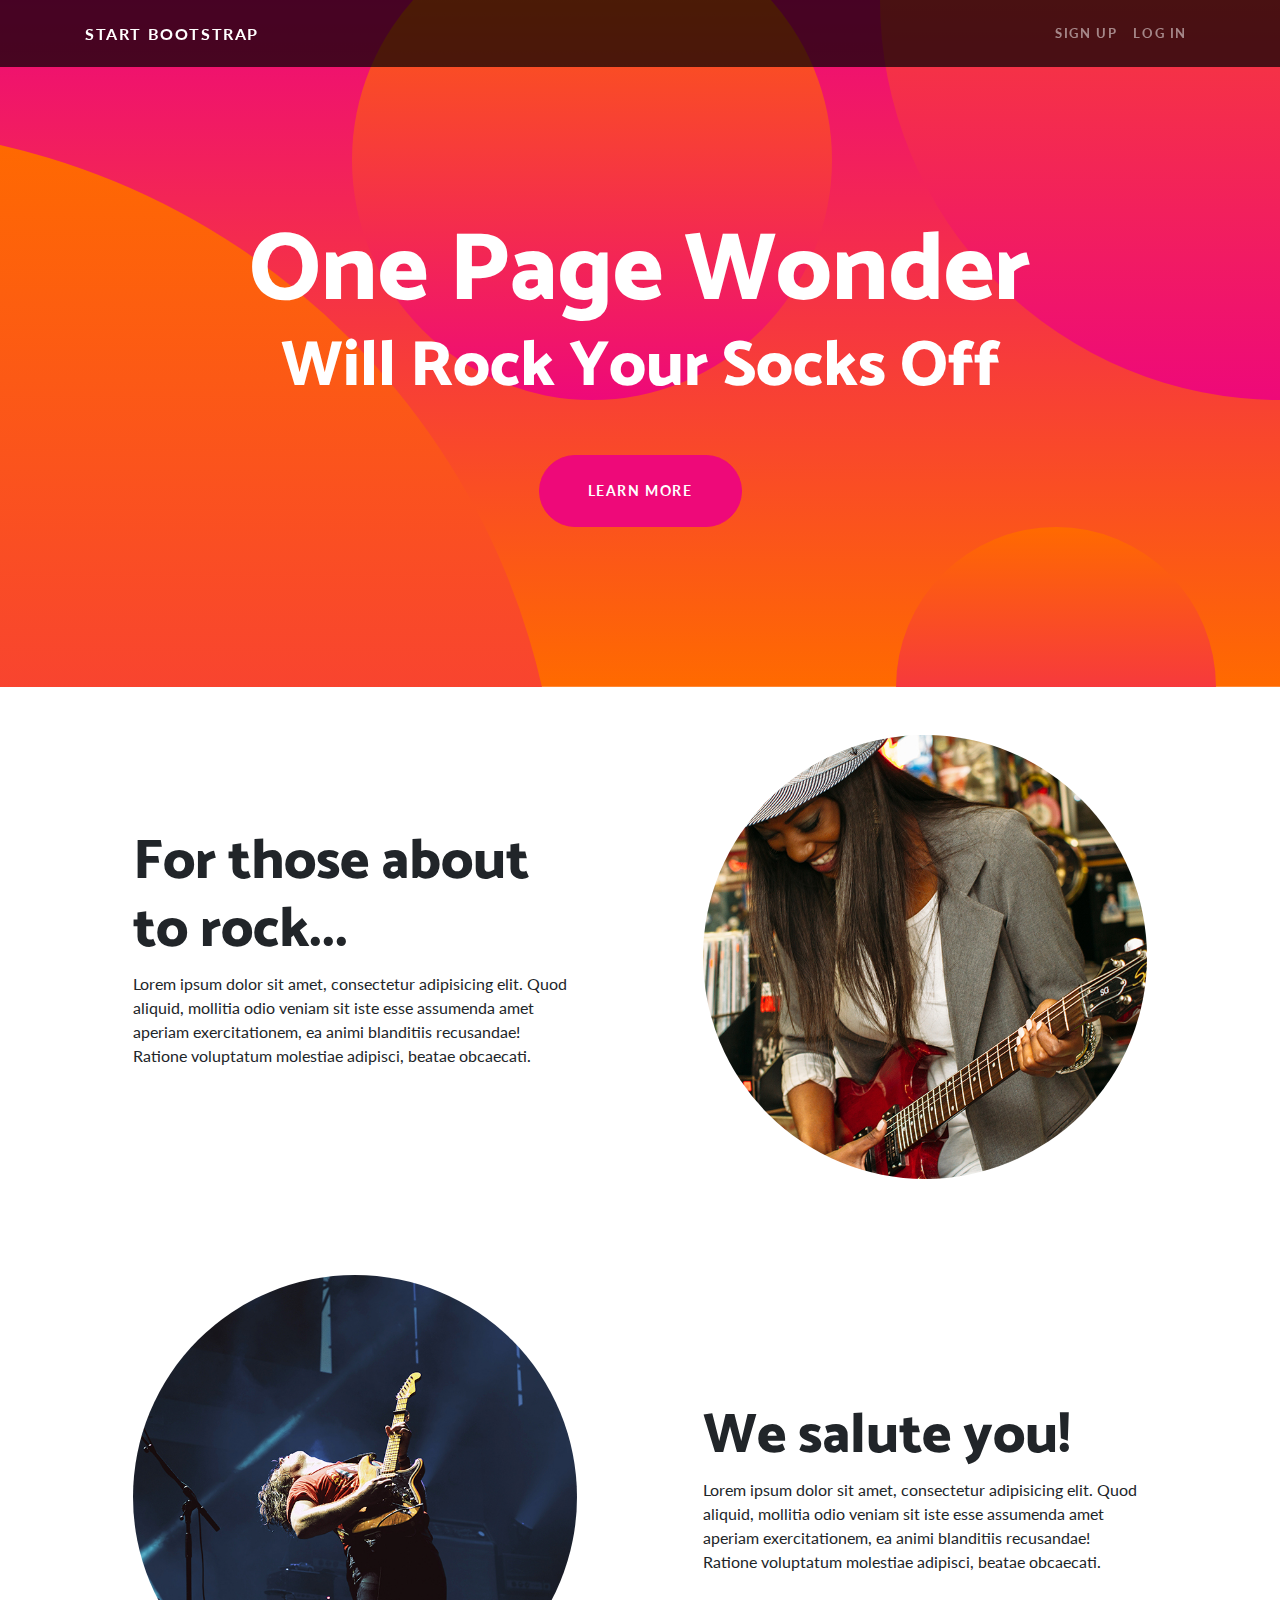
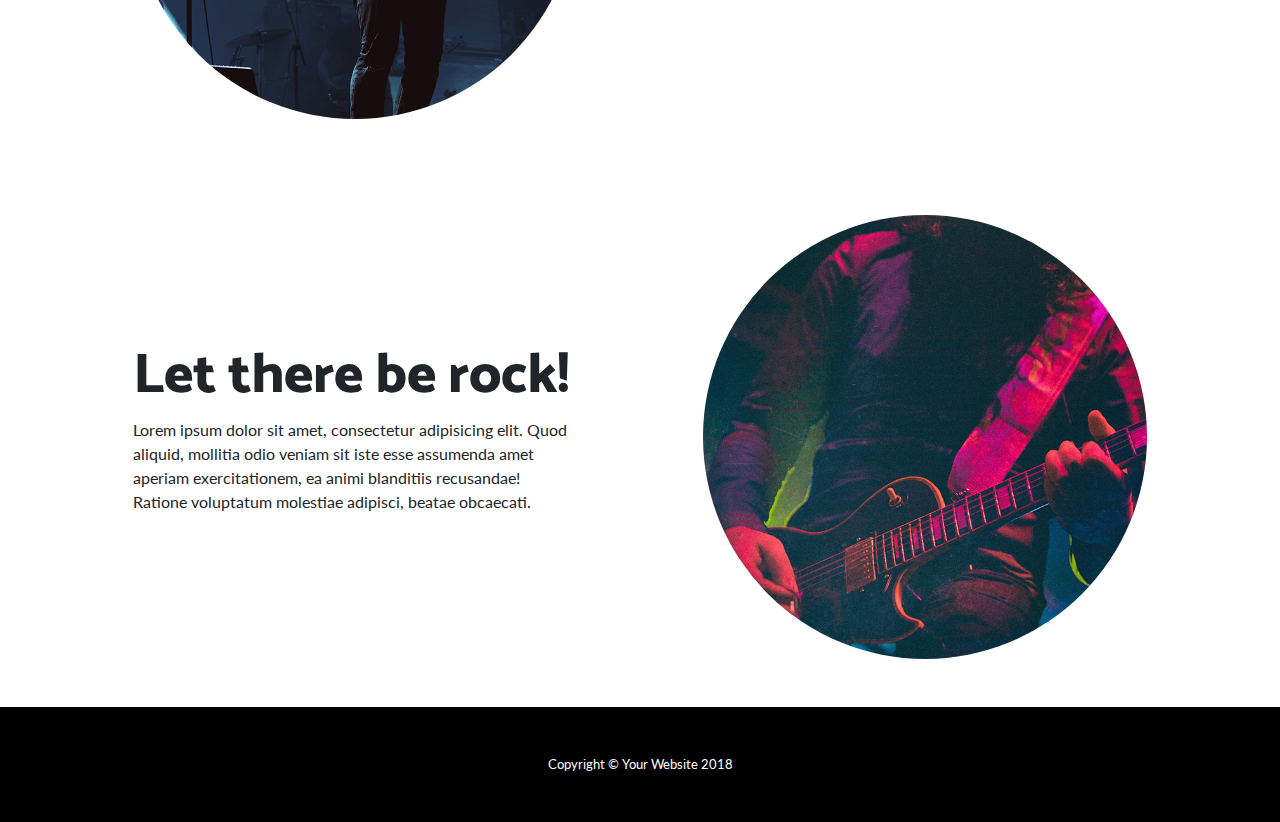
<file: problem set 1/index.html>
<!DOCTYPE html>
<html lang="en">

  <head>

    <meta charset="utf-8">
    <meta name="viewport" content="width=device-width, initial-scale=1, shrink-to-fit=no">
    <meta name="description" content="">
    <meta name="author" content="">

    <title>One Page Wonder - Start Bootstrap Template</title>

    <!-- Bootstrap core CSS -->
    <link href="vendor/bootstrap/css/bootstrap.min.css" rel="stylesheet">

    <!-- Custom fonts for this template -->
    <link href="https://fonts.googleapis.com/css?family=Catamaran:100,200,300,400,500,600,700,800,900" rel="stylesheet">
    <link href="https://fonts.googleapis.com/css?family=Lato:100,100i,300,300i,400,400i,700,700i,900,900i" rel="stylesheet">

    <!-- Custom styles for this template -->
    <link href="css/one-page-wonder.min.css" rel="stylesheet">

  </head>

  <body>

    <!-- Navigation -->
    <nav class="navbar navbar-expand-lg navbar-dark navbar-custom fixed-top">
      <div class="container">
        <a class="navbar-brand" href="#">Start Bootstrap</a>
        <button class="navbar-toggler" type="button" data-toggle="collapse" data-target="#navbarResponsive" aria-controls="navbarResponsive" aria-expanded="false" aria-label="Toggle navigation">
          <span class="navbar-toggler-icon"></span>
        </button>
        <div class="collapse navbar-collapse" id="navbarResponsive">
          <ul class="navbar-nav ml-auto">
            <li class="nav-item">
              <a class="nav-link" href="#">Sign Up</a>
            </li>
            <li class="nav-item">
              <a class="nav-link" href="#">Log In</a>
            </li>
          </ul>
        </div>
      </div>
    </nav>

    <header class="masthead text-center text-white">
      <div class="masthead-content">
        <div class="container">
          <h1 class="masthead-heading mb-0">One Page Wonder</h1>
          <h2 class="masthead-subheading mb-0">Will Rock Your Socks Off</h2>
          <a href="#" class="btn btn-primary btn-xl rounded-pill mt-5">Learn More</a>
        </div>
      </div>
      <div class="bg-circle-1 bg-circle"></div>
      <div class="bg-circle-2 bg-circle"></div>
      <div class="bg-circle-3 bg-circle"></div>
      <div class="bg-circle-4 bg-circle"></div>
    </header>

    <section>
      <div class="container">
        <div class="row align-items-center">
          <div class="col-lg-6 order-lg-2">
            <div class="p-5">
              <img class="img-fluid rounded-circle" src="img/01.jpg" alt="">
            </div>
          </div>
          <div class="col-lg-6 order-lg-1">
            <div class="p-5">
              <h2 class="display-4">For those about to rock...</h2>
              <p>Lorem ipsum dolor sit amet, consectetur adipisicing elit. Quod aliquid, mollitia odio veniam sit iste esse assumenda amet aperiam exercitationem, ea animi blanditiis recusandae! Ratione voluptatum molestiae adipisci, beatae obcaecati.</p>
            </div>
          </div>
        </div>
      </div>
    </section>

    <section>
      <div class="container">
        <div class="row align-items-center">
          <div class="col-lg-6">
            <div class="p-5">
              <img class="img-fluid rounded-circle" src="img/02.jpg" alt="">
            </div>
          </div>
          <div class="col-lg-6">
            <div class="p-5">
              <h2 class="display-4">We salute you!</h2>
              <p>Lorem ipsum dolor sit amet, consectetur adipisicing elit. Quod aliquid, mollitia odio veniam sit iste esse assumenda amet aperiam exercitationem, ea animi blanditiis recusandae! Ratione voluptatum molestiae adipisci, beatae obcaecati.</p>
            </div>
          </div>
        </div>
      </div>
    </section>

    <section>
      <div class="container">
        <div class="row align-items-center">
          <div class="col-lg-6 order-lg-2">
            <div class="p-5">
              <img class="img-fluid rounded-circle" src="img/03.jpg" alt="">
            </div>
          </div>
          <div class="col-lg-6 order-lg-1">
            <div class="p-5">
              <h2 class="display-4">Let there be rock!</h2>
              <p>Lorem ipsum dolor sit amet, consectetur adipisicing elit. Quod aliquid, mollitia odio veniam sit iste esse assumenda amet aperiam exercitationem, ea animi blanditiis recusandae! Ratione voluptatum molestiae adipisci, beatae obcaecati.</p>
            </div>
          </div>
        </div>
      </div>
    </section>

    <!-- Footer -->
    <footer class="py-5 bg-black">
      <div class="container">
        <p class="m-0 text-center text-white small">Copyright &copy; Your Website 2018</p>
      </div>
      <!-- /.container -->
    </footer>

    <!-- Bootstrap core JavaScript -->
    <script src="vendor/jquery/jquery.min.js"></script>
    <script src="vendor/bootstrap/js/bootstrap.bundle.min.js"></script>

  </body>

</html>
</file>
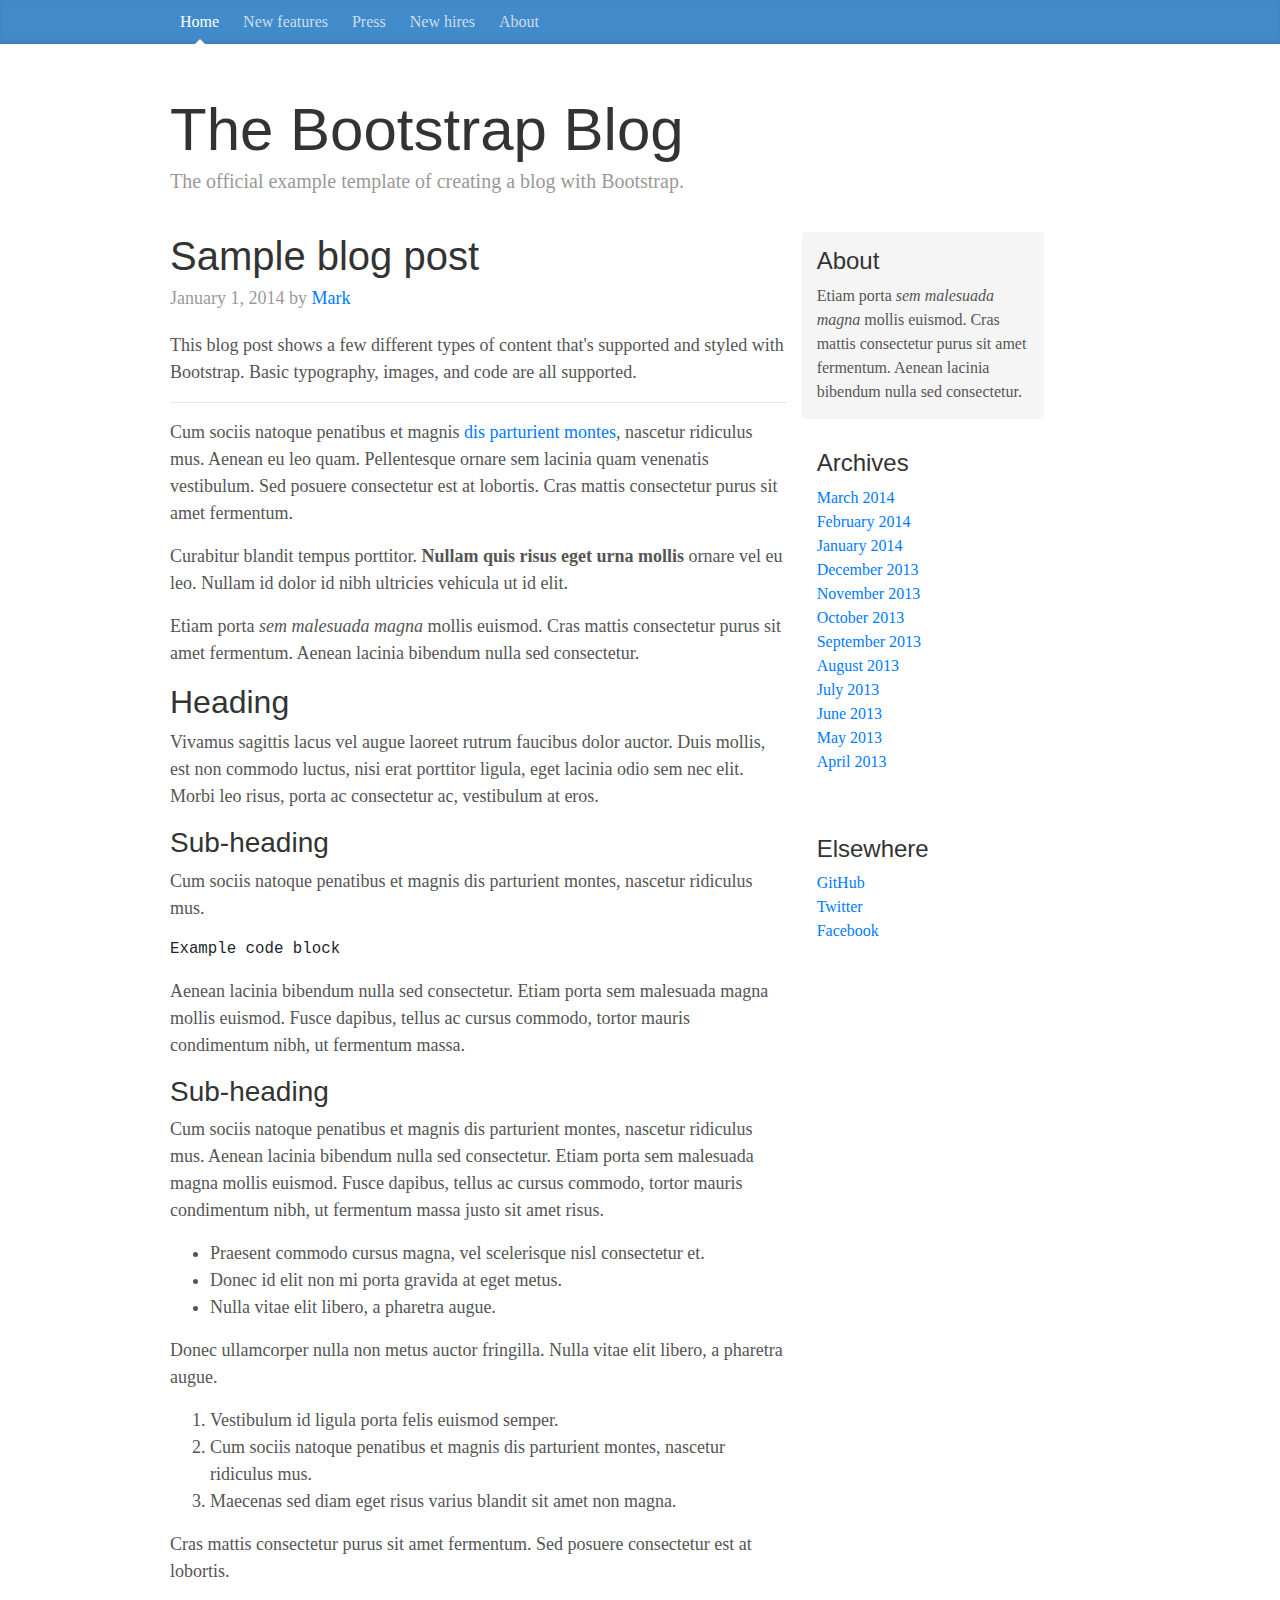
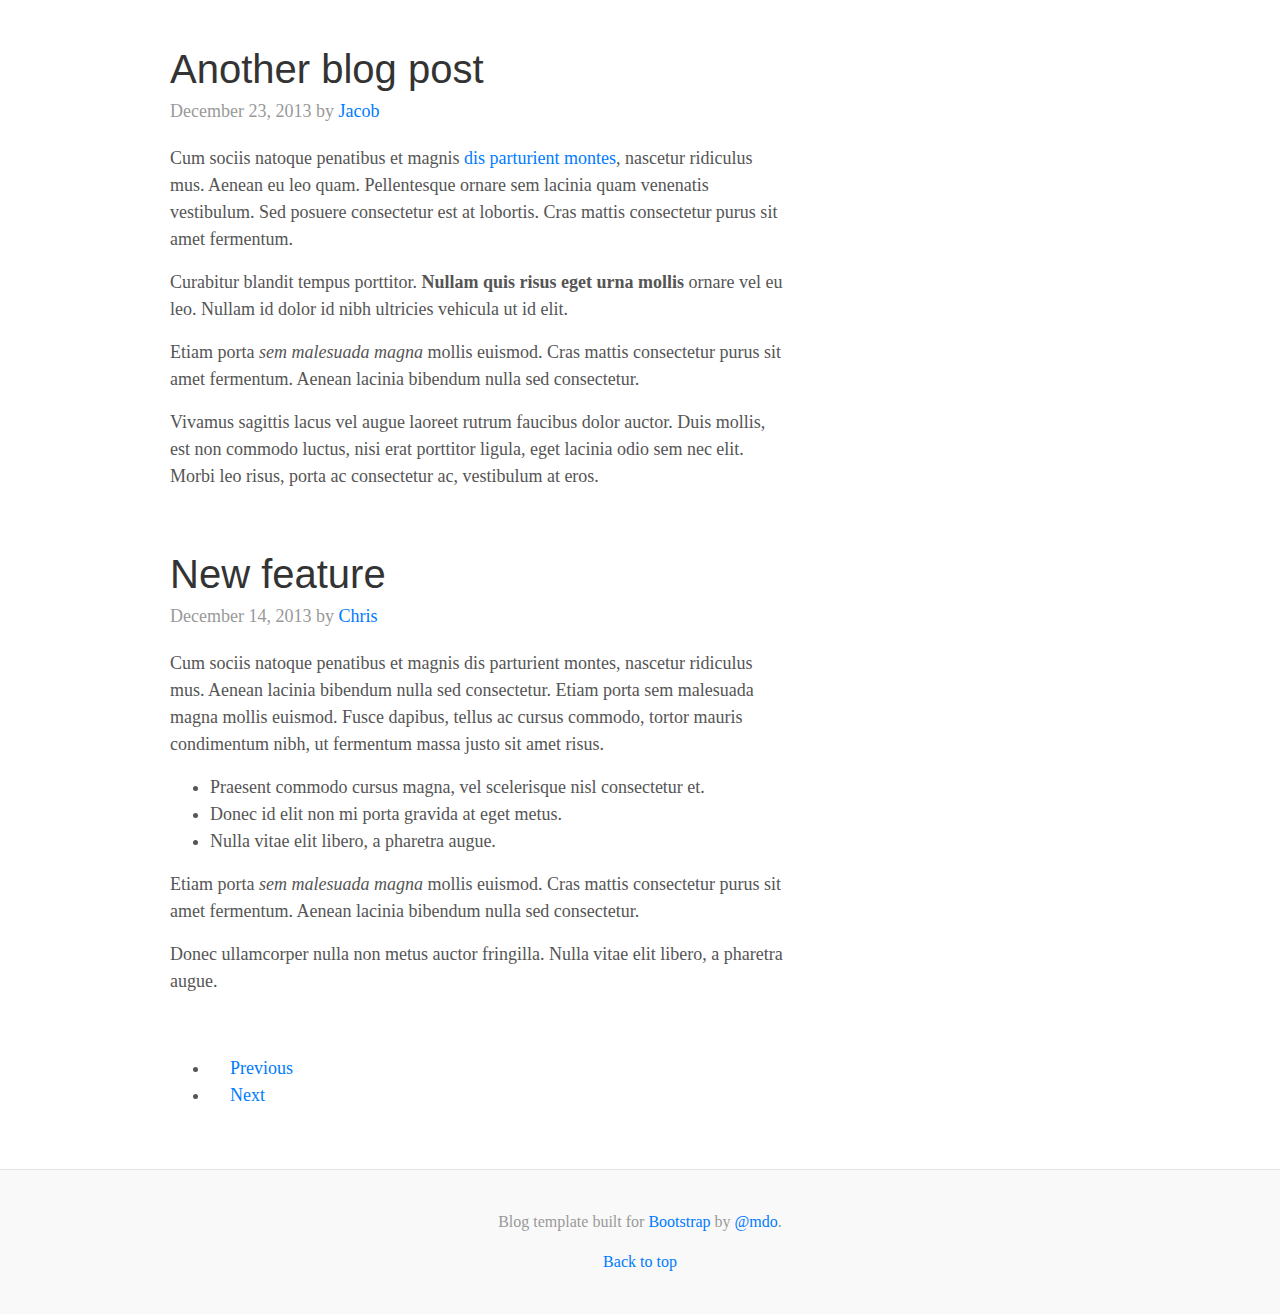
<file: problem set 1/Bootstrap Template/index.html>
<!doctype html>
<html lang="en">
  <head>
    <meta charset="utf-8">
    <meta http-equiv="X-UA-Compatible" content="IE=edge">
    <meta name="viewport" content="width=device-width, initial-scale=1">
    <!-- The above 3 meta tags *must* come first in the head; any other head content must come *after* these tags -->
    <meta name="description" content="">
    <meta name="author" content="">
    <link rel="icon" href="../../favicon.ico">

    <title>Blog Template for Bootstrap</title>

    <!-- Bootstrap core CSS -->
    <link href="css/bootstrap.css" rel="stylesheet">

    <!-- Custom styles for this template -->
    <link href="css/style.css" rel="stylesheet">

  </head>

  <body>

    <div class="blog-masthead">
      <div class="container">
        <nav class="blog-nav">
          <a class="blog-nav-item active" href="#">Home</a>
          <a class="blog-nav-item" href="#">New features</a>
          <a class="blog-nav-item" href="#">Press</a>
          <a class="blog-nav-item" href="#">New hires</a>
          <a class="blog-nav-item" href="#">About</a>
        </nav>
      </div>
    </div>

    <div class="container">

      <div class="blog-header">
        <h1 class="blog-title">The Bootstrap Blog</h1>
        <p class="lead blog-description">The official example template of creating a blog with Bootstrap.</p>
      </div>

      <div class="row">

        <div class="col-sm-8 blog-main">

          <div class="blog-post">
            <h2 class="blog-post-title">Sample blog post</h2>
            <p class="blog-post-meta">January 1, 2014 by <a href="#">Mark</a></p>

            <p>This blog post shows a few different types of content that's supported and styled with Bootstrap. Basic typography, images, and code are all supported.</p>
            <hr>
            <p>Cum sociis natoque penatibus et magnis <a href="#">dis parturient montes</a>, nascetur ridiculus mus. Aenean eu leo quam. Pellentesque ornare sem lacinia quam venenatis vestibulum. Sed posuere consectetur est at lobortis. Cras mattis consectetur purus sit amet fermentum.</p>
            <blockquote>
              <p>Curabitur blandit tempus porttitor. <strong>Nullam quis risus eget urna mollis</strong> ornare vel eu leo. Nullam id dolor id nibh ultricies vehicula ut id elit.</p>
            </blockquote>
            <p>Etiam porta <em>sem malesuada magna</em> mollis euismod. Cras mattis consectetur purus sit amet fermentum. Aenean lacinia bibendum nulla sed consectetur.</p>
            <h2>Heading</h2>
            <p>Vivamus sagittis lacus vel augue laoreet rutrum faucibus dolor auctor. Duis mollis, est non commodo luctus, nisi erat porttitor ligula, eget lacinia odio sem nec elit. Morbi leo risus, porta ac consectetur ac, vestibulum at eros.</p>
            <h3>Sub-heading</h3>
            <p>Cum sociis natoque penatibus et magnis dis parturient montes, nascetur ridiculus mus.</p>
            <pre><code>Example code block</code></pre>
            <p>Aenean lacinia bibendum nulla sed consectetur. Etiam porta sem malesuada magna mollis euismod. Fusce dapibus, tellus ac cursus commodo, tortor mauris condimentum nibh, ut fermentum massa.</p>
            <h3>Sub-heading</h3>
            <p>Cum sociis natoque penatibus et magnis dis parturient montes, nascetur ridiculus mus. Aenean lacinia bibendum nulla sed consectetur. Etiam porta sem malesuada magna mollis euismod. Fusce dapibus, tellus ac cursus commodo, tortor mauris condimentum nibh, ut fermentum massa justo sit amet risus.</p>
            <ul>
              <li>Praesent commodo cursus magna, vel scelerisque nisl consectetur et.</li>
              <li>Donec id elit non mi porta gravida at eget metus.</li>
              <li>Nulla vitae elit libero, a pharetra augue.</li>
            </ul>
            <p>Donec ullamcorper nulla non metus auctor fringilla. Nulla vitae elit libero, a pharetra augue.</p>
            <ol>
              <li>Vestibulum id ligula porta felis euismod semper.</li>
              <li>Cum sociis natoque penatibus et magnis dis parturient montes, nascetur ridiculus mus.</li>
              <li>Maecenas sed diam eget risus varius blandit sit amet non magna.</li>
            </ol>
            <p>Cras mattis consectetur purus sit amet fermentum. Sed posuere consectetur est at lobortis.</p>
          </div><!-- /.blog-post -->

          <div class="blog-post">
            <h2 class="blog-post-title">Another blog post</h2>
            <p class="blog-post-meta">December 23, 2013 by <a href="#">Jacob</a></p>

            <p>Cum sociis natoque penatibus et magnis <a href="#">dis parturient montes</a>, nascetur ridiculus mus. Aenean eu leo quam. Pellentesque ornare sem lacinia quam venenatis vestibulum. Sed posuere consectetur est at lobortis. Cras mattis consectetur purus sit amet fermentum.</p>
            <blockquote>
              <p>Curabitur blandit tempus porttitor. <strong>Nullam quis risus eget urna mollis</strong> ornare vel eu leo. Nullam id dolor id nibh ultricies vehicula ut id elit.</p>
            </blockquote>
            <p>Etiam porta <em>sem malesuada magna</em> mollis euismod. Cras mattis consectetur purus sit amet fermentum. Aenean lacinia bibendum nulla sed consectetur.</p>
            <p>Vivamus sagittis lacus vel augue laoreet rutrum faucibus dolor auctor. Duis mollis, est non commodo luctus, nisi erat porttitor ligula, eget lacinia odio sem nec elit. Morbi leo risus, porta ac consectetur ac, vestibulum at eros.</p>
          </div><!-- /.blog-post -->

          <div class="blog-post">
            <h2 class="blog-post-title">New feature</h2>
            <p class="blog-post-meta">December 14, 2013 by <a href="#">Chris</a></p>

            <p>Cum sociis natoque penatibus et magnis dis parturient montes, nascetur ridiculus mus. Aenean lacinia bibendum nulla sed consectetur. Etiam porta sem malesuada magna mollis euismod. Fusce dapibus, tellus ac cursus commodo, tortor mauris condimentum nibh, ut fermentum massa justo sit amet risus.</p>
            <ul>
              <li>Praesent commodo cursus magna, vel scelerisque nisl consectetur et.</li>
              <li>Donec id elit non mi porta gravida at eget metus.</li>
              <li>Nulla vitae elit libero, a pharetra augue.</li>
            </ul>
            <p>Etiam porta <em>sem malesuada magna</em> mollis euismod. Cras mattis consectetur purus sit amet fermentum. Aenean lacinia bibendum nulla sed consectetur.</p>
            <p>Donec ullamcorper nulla non metus auctor fringilla. Nulla vitae elit libero, a pharetra augue.</p>
          </div><!-- /.blog-post -->

          <nav>
            <ul class="pager">
              <li><a href="#">Previous</a></li>
              <li><a href="#">Next</a></li>
            </ul>
          </nav>

        </div><!-- /.blog-main -->

        <div class="col-sm-3 col-sm-offset-1 blog-sidebar">
          <div class="sidebar-module sidebar-module-inset">
            <h4>About</h4>
            <p>Etiam porta <em>sem malesuada magna</em> mollis euismod. Cras mattis consectetur purus sit amet fermentum. Aenean lacinia bibendum nulla sed consectetur.</p>
          </div>
          <div class="sidebar-module">
            <h4>Archives</h4>
            <ol class="list-unstyled">
              <li><a href="#">March 2014</a></li>
              <li><a href="#">February 2014</a></li>
              <li><a href="#">January 2014</a></li>
              <li><a href="#">December 2013</a></li>
              <li><a href="#">November 2013</a></li>
              <li><a href="#">October 2013</a></li>
              <li><a href="#">September 2013</a></li>
              <li><a href="#">August 2013</a></li>
              <li><a href="#">July 2013</a></li>
              <li><a href="#">June 2013</a></li>
              <li><a href="#">May 2013</a></li>
              <li><a href="#">April 2013</a></li>
            </ol>
          </div>
          <div class="sidebar-module">
            <h4>Elsewhere</h4>
            <ol class="list-unstyled">
              <li><a href="#">GitHub</a></li>
              <li><a href="#">Twitter</a></li>
              <li><a href="#">Facebook</a></li>
            </ol>
          </div>
        </div><!-- /.blog-sidebar -->

      </div><!-- /.row -->

    </div><!-- /.container -->

    <footer class="blog-footer">
      <p>Blog template built for <a href="https://getbootstrap.com/">Bootstrap</a> by <a href="https://twitter.com/mdo">@mdo</a>.</p>
      <p>
        <a href="#">Back to top</a>
      </p>
    </footer>


    <script src="https://code.jquery.com/jquery-1.12.4.min.js" integrity="sha384-nvAa0+6Qg9clwYCGGPpDQLVpLNn0fRaROjHqs13t4Ggj3Ez50XnGQqc/r8MhnRDZ" crossorigin="anonymous"></script>
    <script src="js/bootstrap.js"></script>

  </body>
</html>
</file>
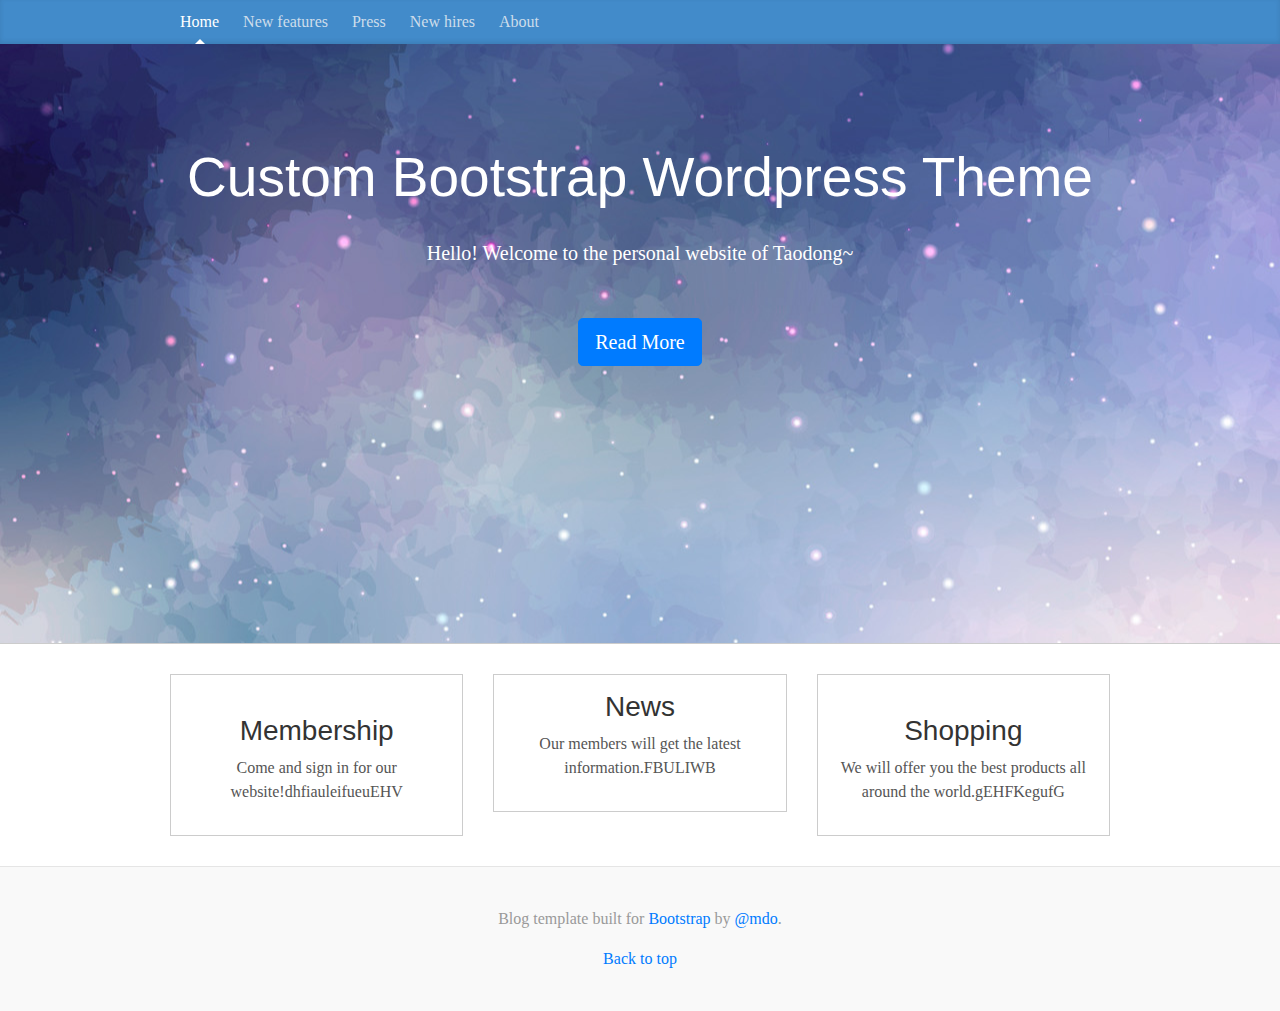
<file: problem set 1/Bootstrap Template/front.html>
<!doctype html>
<html lang="en">
  <head>
    <meta charset="utf-8">
    <meta http-equiv="X-UA-Compatible" content="IE=edge">
    <meta name="viewport" content="width=device-width, initial-scale=1">
    <!-- The above 3 meta tags *must* come first in the head; any other head content must come *after* these tags -->
    <meta name="description" content="">
    <meta name="author" content="">
    <link rel="icon" href="../../favicon.ico">

    <title>Blog Template for Bootstrap</title>

    <!-- Bootstrap core CSS -->
    <link href="css/bootstrap.css" rel="stylesheet">

    <!-- Custom styles for this template -->
    <link href="css/style.css" rel="stylesheet">

    <!-- Font Awesome -->
    <link href="https://maxcdn.bootstrapcdn.com/font-awesome/4.7.0/css/font-awesome.min.css" rel="stylesheet">
  </head>

  <body>

    <div class="blog-masthead">
      <div class="container">
        <nav class="blog-nav">
          <a class="blog-nav-item active" href="#">Home</a>
          <a class="blog-nav-item" href="#">New features</a>
          <a class="blog-nav-item" href="#">Press</a>
          <a class="blog-nav-item" href="#">New hires</a>
          <a class="blog-nav-item" href="#">About</a>
        </nav>
      </div>
    </div>

    <section class="showcase">
      <div class="container">
      <h1>Custom Bootstrap Wordpress Theme</h1>
      <p>Hello! Welcome to the personal website of Taodong~</p>
      <a class="btn btn-primary btn-lg">Read More</a>
      </div>
    </section>

    <section class="boxes">
      <div class="container">
        <div class="row">
          <div class="col-md-4">
            <div class="box">
              <i class="fas fa-users"></i>
              <h3>Membership</h3>
              <p>Come and sign in for our website!dhfiauleifueuEHV</p>
            </div>
          </div>

          <div class="col-md-4">
            <div class="box">
              <i class="fas fa-file-alt"></i>
              <h3>News</h3>
              <p>Our members will get the latest information.FBULIWB</p>
            </div>
          </div>

          <div class="col-md-4">
            <div class="box">
              <i class="fas fa-shopping-cart"></i>
              <h3>Shopping</h3>
              <p>We will offer you the best products all around the world.gEHFKegufG</p>
            </div>
          </div>
        </div>
      </div>
    </section>

    <footer class="blog-footer">
      <p>Blog template built for <a href="https://getbootstrap.com/">Bootstrap</a> by <a href="https://twitter.com/mdo">@mdo</a>.</p>
      <p>
        <a href="#">Back to top</a>
      </p>
    </footer>


    <script src="https://code.jquery.com/jquery-1.12.4.min.js" integrity="sha384-nvAa0+6Qg9clwYCGGPpDQLVpLNn0fRaROjHqs13t4Ggj3Ez50XnGQqc/r8MhnRDZ" crossorigin="anonymous"></script>
    <script src="js/bootstrap.js"></script>

  </body>
</html>
</file>
<file: problem set 1/Bootstrap Template/css/style.css>
/* stylelint-disable selector-list-comma-newline-after, property-no-vendor-prefix */

/*
 * Globals
 */

body {
  font-family: Georgia, "Times New Roman", Times, serif;
  color: #555;
}

h1, .h1,
h2, .h2,
h3, .h3,
h4, .h4,
h5, .h5,
h6, .h6 {
  margin-top: 0;
  font-family: "Helvetica Neue", Helvetica, Arial, sans-serif;
  font-weight: 400;
  color: #333;
}


/*
 * Override Bootstrap's default container.
 */

@media (min-width: 1200px) {
  .container {
    width: 970px;
  }
}


/*
 * Masthead for nav
 */

.blog-masthead {
  background-color: #428bca;
  -webkit-box-shadow: inset 0 -2px 5px rgba(0, 0, 0, .1);
  box-shadow: inset 0 -2px 5px rgba(0, 0, 0, .1);
}

/* Nav links */
.blog-nav-item {
  position: relative;
  display: inline-block;
  padding: 10px;
  font-weight: 500;
  color: #cdddeb;
}
.blog-nav-item:hover,
.blog-nav-item:focus {
  color: #fff;
  text-decoration: none;
}

/* Active state gets a caret at the bottom */
.blog-nav .active {
  color: #fff;
}
.blog-nav .active:after {
  position: absolute;
  bottom: 0;
  left: 50%;
  width: 0;
  height: 0;
  margin-left: -5px;
  vertical-align: middle;
  content: " ";
  border-right: 5px solid transparent;
  border-bottom: 5px solid;
  border-left: 5px solid transparent;
}


/*
 * Blog name and description
 */

.blog-header {
  padding-top: 20px;
  padding-bottom: 20px;
}
.blog-title {
  margin-top: 30px;
  margin-bottom: 0;
  font-size: 60px;
  font-weight: 400;
}
.blog-description {
  font-size: 20px;
  color: #999;
}


/*
 * Main column and sidebar layout
 */

.blog-main {
  font-size: 18px;
  line-height: 1.5;
}

/* Sidebar modules for boxing content */
.sidebar-module {
  padding: 15px;
  margin: 0 -15px 15px;
}
.sidebar-module-inset {
  padding: 15px;
  background-color: #f5f5f5;
  border-radius: 4px;
}
.sidebar-module-inset p:last-child,
.sidebar-module-inset ul:last-child,
.sidebar-module-inset ol:last-child {
  margin-bottom: 0;
}


/* Pagination */
.pager {
  margin-bottom: 60px;
  text-align: left;
}
.pager > li > a {
  width: 140px;
  padding: 10px 20px;
  text-align: center;
  border-radius: 30px;
}


/*
 * Blog posts
 */

.blog-post {
  margin-bottom: 60px;
}
.blog-post-title {
  margin-bottom: 5px;
  font-size: 40px;
}
.blog-post-meta {
  margin-bottom: 20px;
  color: #999;
}


/*
 * Footer
 */

.blog-footer {
  padding: 40px 0;
  color: #999;
  text-align: center;
  background-color: #f9f9f9;
  border-top: 1px solid #e5e5e5;
}
.blog-footer p:last-child {
  margin-bottom: 0;
}

/*
 * Custom Style
 *
 */

.showcase {
  height:600px;
  padding: 100px 20px;
  text-align:center;
  border-bottom:#ccc 1px solid;
  margin-bottom:30px;
  color:#fff;
  background:url('../img/showcase.jpg') no-repeat center center;
}

.showcase h1 {
  font-size: 55px;
  padding-bottom:20px;
  color:#fff;
}

.showcase p {
  font-size:20px;
  margin-bottom:50px;
}

.boxes{
  text-align: center;
  background:#fff;
  margin-bottom:30px;
}

.box .fa{
  font-size:45px !important;
  margin-bottom:10px;
}

.box{
  padding:15px;
  border:#ccc 1px solid;
}
</file>
<file: problem set 1/css/one-page-wonder.min.css>
/*!
 * Start Bootstrap - One Page Wonder v5.0.1 (https://startbootstrap.com/template-overviews/one-page-wonder)
 * Copyright 2013-2018 Start Bootstrap
 * Licensed under MIT (https://github.com/BlackrockDigital/startbootstrap-one-page-wonder/blob/master/LICENSE)
 */body{font-family:Lato}h1,h2,h3,h4,h5,h6{font-family:Catamaran;font-weight:800!important}.btn-xl{text-transform:uppercase;padding:1.5rem 3rem;font-size:.9rem;font-weight:700;letter-spacing:.1rem}.bg-black{background-color:#000!important}.rounded-pill{border-radius:5rem}.navbar-custom{padding-top:1rem;padding-bottom:1rem;background-color:rgba(0,0,0,.7)}.navbar-custom .navbar-brand{text-transform:uppercase;font-size:1rem;letter-spacing:.1rem;font-weight:700}.navbar-custom .navbar-nav .nav-item .nav-link{text-transform:uppercase;font-size:.8rem;font-weight:700;letter-spacing:.1rem}header.masthead{position:relative;overflow:hidden;padding-top:calc(7rem + 72px);padding-bottom:7rem;background:-webkit-gradient(linear,left bottom,left top,from(#ff6a00),to(#ee0979));background:linear-gradient(0deg,#ff6a00 0,#ee0979 100%);background-repeat:no-repeat;background-position:center center;background-attachment:scroll;background-size:cover}header.masthead .masthead-content{z-index:1;position:relative}header.masthead .masthead-content .masthead-heading{font-size:4rem}header.masthead .masthead-content .masthead-subheading{font-size:2rem}header.masthead .bg-circle{z-index:0;position:absolute;border-radius:100%;background:-webkit-gradient(linear,left bottom,left top,from(#ee0979),to(#ff6a00));background:linear-gradient(0deg,#ee0979 0,#ff6a00 100%)}header.masthead .bg-circle-1{height:90rem;width:90rem;bottom:-55rem;left:-55rem}header.masthead .bg-circle-2{height:50rem;width:50rem;top:-25rem;right:-25rem}header.masthead .bg-circle-3{height:20rem;width:20rem;bottom:-10rem;right:5%}header.masthead .bg-circle-4{height:30rem;width:30rem;top:-5rem;right:35%}@media (min-width:992px){header.masthead{padding-top:calc(10rem + 55px);padding-bottom:10rem}header.masthead .masthead-content .masthead-heading{font-size:6rem}header.masthead .masthead-content .masthead-subheading{font-size:4rem}}.bg-primary{background-color:#ee0979!important}.btn-primary{background-color:#ee0979;border-color:#ee0979}.btn-primary:active,.btn-primary:focus,.btn-primary:hover{background-color:#bd0760!important;border-color:#bd0760!important}.btn-primary:focus{-webkit-box-shadow:0 0 0 .2rem rgba(238,9,121,.5);box-shadow:0 0 0 .2rem rgba(238,9,121,.5)}.btn-secondary{background-color:#ff6a00;border-color:#ff6a00}.btn-secondary:active,.btn-secondary:focus,.btn-secondary:hover{background-color:#c50!important;border-color:#c50!important}.btn-secondary:focus{-webkit-box-shadow:0 0 0 .2rem rgba(255,106,0,.5);box-shadow:0 0 0 .2rem rgba(255,106,0,.5)}
</file>
